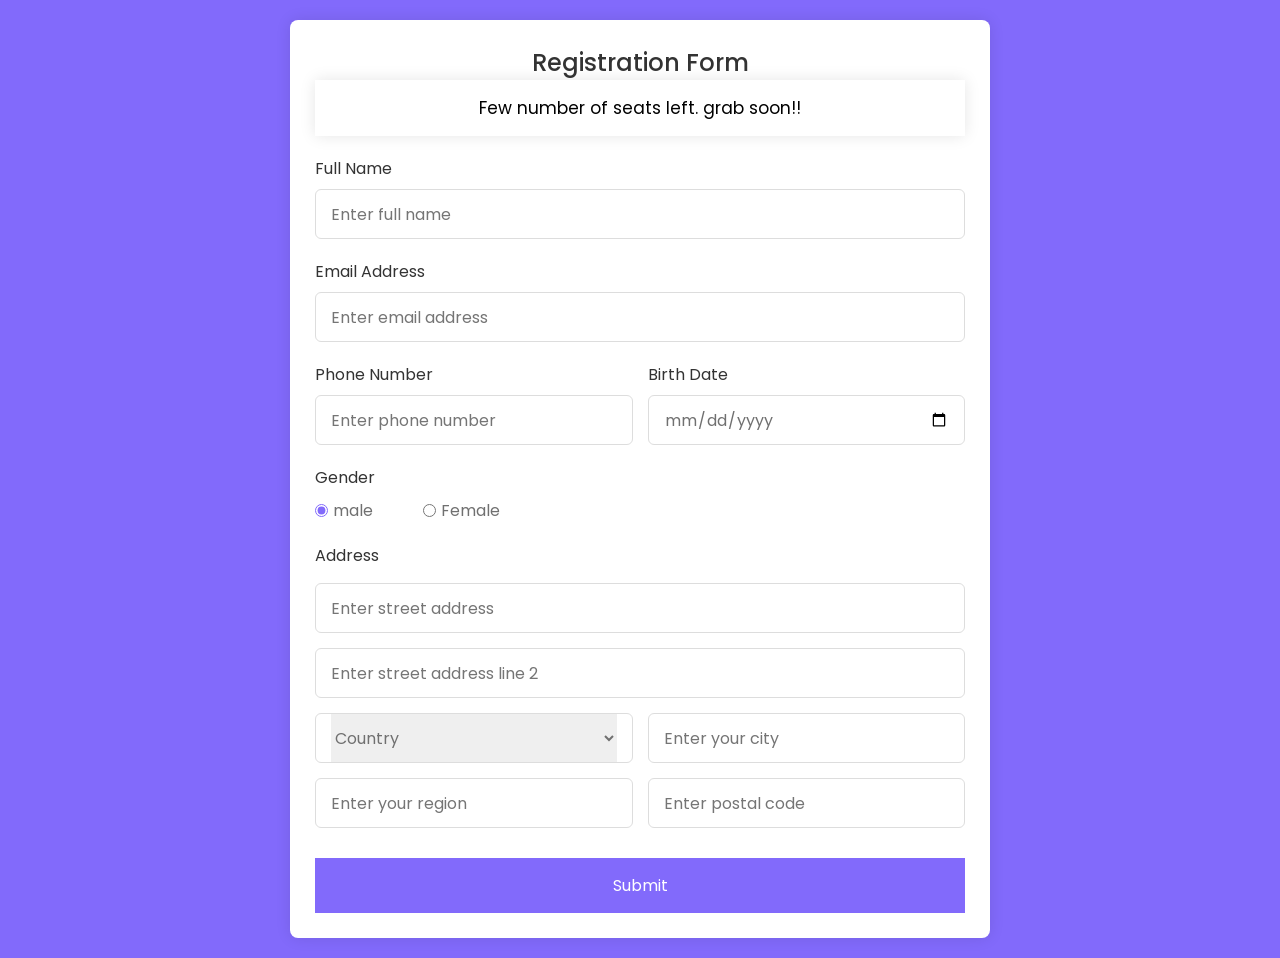
<file: index.html>
<!DOCTYPE html>

<html lang="en">
  <head>
    
    <title>Event update page</title>
    <link rel="stylesheet" href="./index.css" />
  </head>
  <body>
    <section class="container">
      <header>Registration Form</header>
      <div class="seats">Few number of seats left. grab soon!!</div>
      <form action="#" class="form">
        <div class="input-box">
          <label>Full Name</label>
          <input type="text" placeholder="Enter full name" required />
        </div>

        <div class="input-box">
          <label>Email Address</label>
          <input type="text" placeholder="Enter email address" required />
        </div>

        <div class="column">
          <div class="input-box">
            <label>Phone Number</label>
            <input type="number" placeholder="Enter phone number" required />
          </div>
          <div class="input-box">
            <label>Birth Date</label>
            <input type="date" placeholder="Enter birth date" required />
          </div>
        </div>
        <div class="gender-box">
          <h3>Gender</h3>
          <div class="gender-option">
            <div class="gender">
              <input type="radio" id="check-male" name="gender" checked />
              <label for="check-male">male</label>
            </div>
            <div class="gender">
              <input type="radio" id="check-female" name="gender" />
              <label for="check-female">Female</label>
            </div>
          </div>
        </div>
        <div class="input-box address">
          <label>Address</label>
          <input type="text" placeholder="Enter street address" required />
          <input type="text" placeholder="Enter street address line 2" required />
          <div class="column">
            <div class="select-box">
              <select>
                <option hidden>Country</option>
                <option>America</option>
                <option>Japan</option>
                <option>India</option>
                <option>Nepal</option>
              </select>
            </div>
            <input type="text" placeholder="Enter your city" required />
          </div>
          <div class="column">
            <input type="text" placeholder="Enter your region" required />
            <input type="number" placeholder="Enter postal code" required />
          </div>
        </div>
        <button>Submit</button>
      </form>
    </section>
  </body>
</html>
</file>
<file: index.css>
@import url("https://fonts.googleapis.com/css2?family=Poppins:wght@200;300;400;500;600;700&display=swap");
* {
  margin: 0;
  padding: 0;
  box-sizing: border-box;
  font-family: "Poppins", sans-serif;
}
body {
  min-height: 100vh;
  display: flex;
  align-items: center;
  justify-content: center;
  padding: 20px;
  background: rgb(130, 106, 251);
}
.container {
  position: relative;
  max-width: 700px;
  width: 100%;
  background: #fff;
  padding: 25px;
  border-radius: 8px;
  box-shadow: 0 0 15px rgba(0, 0, 0, 0.1);
}
.container header {
  font-size: 1.5rem;
  color: #333;
  font-weight: 500;
  text-align: center;
}
.container .form {
  margin-top: 10px;
}
.seats {
    margin-bottom: 2px;
    font-size: 17px;
    text-align: center;
    position: relative;
    max-width: 700px;
    width: 100%;
    padding: 15px;
    box-shadow: 0 0 15px rgba(0, 0, 0, 0.1);
  }
  
.form .input-box {
  width: 100%;
  margin-top: 20px;
}
.input-box label {
  color: #333;
}
.form :where(.input-box input, .select-box) {
  position: relative;
  height: 50px;
  width: 100%;
  outline: none;
  font-size: 1rem;
  color: #707070;
  margin-top: 8px;
  border: 1px solid #ddd;
  border-radius: 6px;
  padding: 0 15px;
}
.input-box input:focus {
  box-shadow: 0 1px 0 rgba(0, 0, 0, 0.1);
}
.form .column {
  display: flex;
  column-gap: 15px;
}
.form .gender-box {
  margin-top: 20px;
}
.gender-box h3 {
  color: #333;
  font-size: 1rem;
  font-weight: 400;
  margin-bottom: 8px;
}
.form :where(.gender-option, .gender) {
  display: flex;
  align-items: center;
  column-gap: 50px;
  flex-wrap: wrap;
}
.form .gender {
  column-gap: 5px;
}
.gender input {
  accent-color: rgb(130, 106, 251);
}
.form :where(.gender input, .gender label) {
  cursor: pointer;
}
.gender label {
  color: #707070;
}
.address :where(input, .select-box) {
  margin-top: 15px;
}
.select-box select {
  height: 100%;
  width: 100%;
  outline: none;
  border: none;
  color: #707070;
  font-size: 1rem;
}
.form button {
  height: 55px;
  width: 100%;
  color: #fff;
  font-size: 1rem;
  font-weight: 400;
  margin-top: 30px;
  border: none;
  cursor: pointer;
  transition: all 0.2s ease;
  background: rgb(130, 106, 251);
}
.form button:hover {
  background: rgb(88, 56, 250);
}
/*Responsive*/
@media screen and (max-width: 500px) {
  .form .column {
    flex-wrap: wrap;
  }
  .form :where(.gender-option, .gender) {
    row-gap: 15px;
  }
}
</file>
<file: event.css>
@import url("https://fonts.googleapis.com/css2?family=Poppins:wght@200;300;400;500;600;700&display=swap");
* {
  margin: 0;
  padding: 0;
  box-sizing: border-box;
  font-family: "Poppins", sans-serif;
}
body {
  min-height: 100vh;
  display: flex;
  align-items: center;
  justify-content: center;
  padding: 20px;
  background: rgb(130, 106, 251);
}
.container {
  position: relative;
  max-width: 700px;
  width: 100%;
  background: #fff;
  padding: 25px;
  border-radius: 8px;
  box-shadow: 0 0 15px rgba(0, 0, 0, 0.1);
}
.container header {
  font-size: 1.5rem;
  color: #333;
  font-weight: 500;
  text-align: center;
}
.container .form {
  margin-top: 10px;
}
.seats {
    margin-bottom: 2px;
    font-size: 17px;
    text-align: center;
    position: relative;
    max-width: 700px;
    width: 100%;
    padding: 15px;
    box-shadow: 0 0 15px rgba(0, 0, 0, 0.1);
  }
  
.form .input-box {
  width: 100%;
  margin-top: 20px;
}
.input-box label {
  color: #333;
}
.form :where(.input-box input, .select-box) {
  position: relative;
  height: 50px;
  width: 100%;
  outline: none;
  font-size: 1rem;
  color: #707070;
  margin-top: 8px;
  border: 1px solid #ddd;
  border-radius: 6px;
  padding: 0 15px;
}
.input-box input:focus {
  box-shadow: 0 1px 0 rgba(0, 0, 0, 0.1);
}
.form .column {
  display: flex;
  column-gap: 15px;
}
.form .gender-box {
  margin-top: 20px;
}
.gender-box h3 {
  color: #333;
  font-size: 1rem;
  font-weight: 400;
  margin-bottom: 8px;
}
.form :where(.gender-option, .gender) {
  display: flex;
  align-items: center;
  column-gap: 50px;
  flex-wrap: wrap;
}
.form .gender {
  column-gap: 5px;
}
.gender input {
  accent-color: rgb(130, 106, 251);
}
.form :where(.gender input, .gender label) {
  cursor: pointer;
}
.gender label {
  color: #707070;
}
.address :where(input, .select-box) {
  margin-top: 15px;
}
.select-box select {
  height: 100%;
  width: 100%;
  outline: none;
  border: none;
  color: #707070;
  font-size: 1rem;
}
.form button {
  height: 55px;
  width: 100%;
  color: #fff;
  font-size: 1rem;
  font-weight: 400;
  margin-top: 30px;
  border: none;
  cursor: pointer;
  transition: all 0.2s ease;
  background: rgb(130, 106, 251);
}
.form button:hover {
  background: rgb(88, 56, 250);
}
/*Responsive*/
@media screen and (max-width: 500px) {
  .form .column {
    flex-wrap: wrap;
  }
  .form :where(.gender-option, .gender) {
    row-gap: 15px;
  }
}
</file>
